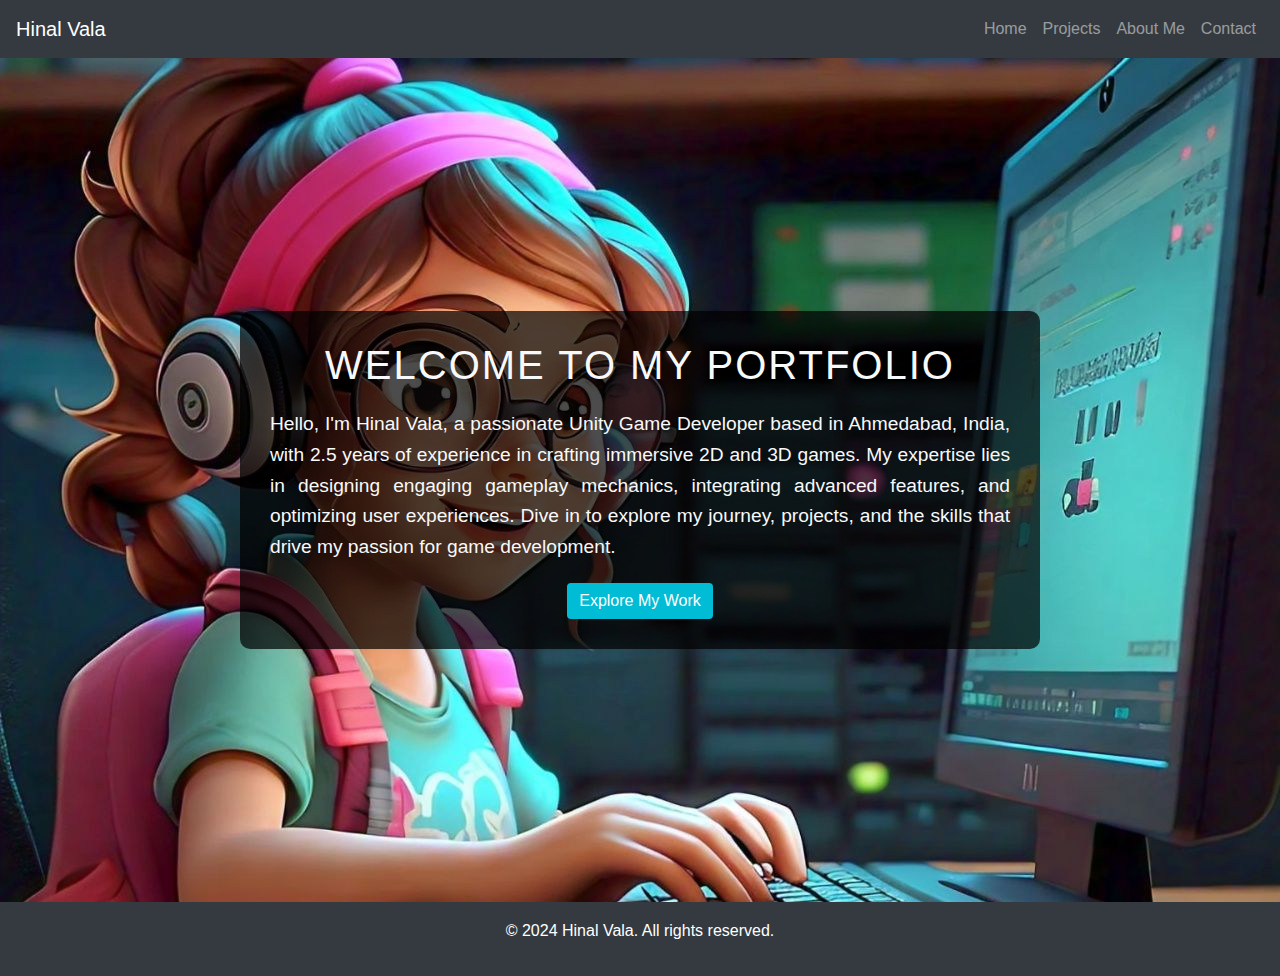
<file: index.html>
<!DOCTYPE html>
<html lang="en">
<head>
    <meta charset="UTF-8">
    <meta name="viewport" content="width=device-width, initial-scale=1.0">
    <title>Home - Hinal Vala</title>
    <link href="https://stackpath.bootstrapcdn.com/bootstrap/4.5.2/css/bootstrap.min.css" rel="stylesheet">
    <link rel="stylesheet" href="css/styles.css">
    <style>
        body {
            background-color: #1a1a1a; /* Dark background */
            color: #f8f9fa; /* Light text color */
            font-family: 'Arial', sans-serif; /* Font style */
        }

        #home {
            display: flex;
            justify-content: center;
            align-items: center;
            height: calc(100vh - 56px); /* Adjust height for navbar */
            text-align: center;
            background: url('image/hv.jpeg') no-repeat center center/cover;
            padding: 20px; /* Padding for better spacing */
        }

        #home .container {
            max-width: 800px; /* Increased width of the container */
            background-color: rgba(0, 0, 0, 0.7); /* Semi-transparent background */
            padding: 30px; /* Increased padding for content */
            border-radius: 10px; /* Rounded corners */
            text-align: justify; /* Justify text */
            display: flex; /* Enable flexbox */
            flex-direction: column; /* Stack children vertically */
            justify-content: center; /* Center vertically */
            align-items: center; /* Center horizontally */
        }

        #home h1 {
            font-size: 2.5rem; /* Larger heading size */
            margin-bottom: 20px; /* Space below heading */
            text-transform: uppercase; /* Uppercase heading */
            letter-spacing: 2px; /* Letter spacing */
        }

        #home p {
            font-size: 1.2rem; /* Increased font size for paragraphs */
            line-height: 1.6; /* Better line spacing */
            margin-bottom: 20px; /* Space below paragraphs */
        }

        footer {
            background-color: #343a40; /* Dark footer background */
            padding: 20px 0; /* Padding for footer */
            color: #f8f9fa; /* Light footer text */
        }

        .btn-primary {
            background-color: #00bcd4; /* Custom button color */
            border: none; /* No border */
        }

        .btn-primary:hover {
            background-color: #0097a7; /* Darker button on hover */
        }
    </style>
</head>
<body>
    <nav class="navbar navbar-expand-lg navbar-dark bg-dark">
        <a class="navbar-brand" href="#">Hinal Vala</a>
        <button class="navbar-toggler" type="button" data-toggle="collapse" data-target="#navbarNav" aria-controls="navbarNav" aria-expanded="false" aria-label="Toggle navigation">
            <span class="navbar-toggler-icon"></span>
        </button>
        <div class="collapse navbar-collapse" id="navbarNav">
            <ul class="navbar-nav ml-auto">
                <li class="nav-item">
                    <a class="nav-link" href="index.html">Home</a>
                </li>
                <li class="nav-item">
                    <a class="nav-link" href="projects.html">Projects</a>
                </li>
                <li class="nav-item">
                    <a class="nav-link" href="about.html">About Me</a>
                </li>
                <li class="nav-item">
                    <a class="nav-link" href="contact.html">Contact</a>
                </li>
            </ul>
        </div>
    </nav>

    <section id="home">
        <div class="container">
            <h1>Welcome to My Portfolio</h1>
            <p>Hello, I'm Hinal Vala, a passionate Unity Game Developer based in Ahmedabad, India, with 2.5 years of experience in crafting immersive 2D and 3D games. My expertise lies in designing engaging gameplay mechanics, integrating advanced features, and optimizing user experiences. Dive in to explore my journey, projects, and the skills that drive my passion for game development.</p>
            <a href="projects.html" class="btn btn-primary">Explore My Work</a>
        </div>
    </section>

    <footer class="bg-dark text-white text-center py-3">
        <p>&copy; 2024 Hinal Vala. All rights reserved.</p>
    </footer>

    <script src="https://code.jquery.com/jquery-3.5.1.slim.min.js"></script>
    <script src="https://cdn.jsdelivr.net/npm/@popperjs/core@2.5.3/dist/umd/popper.min.js"></script>
    <script src="https://stackpath.bootstrapcdn.com/bootstrap/4.5.2/js/bootstrap.min.js"></script>
</body>
</html>
</file>
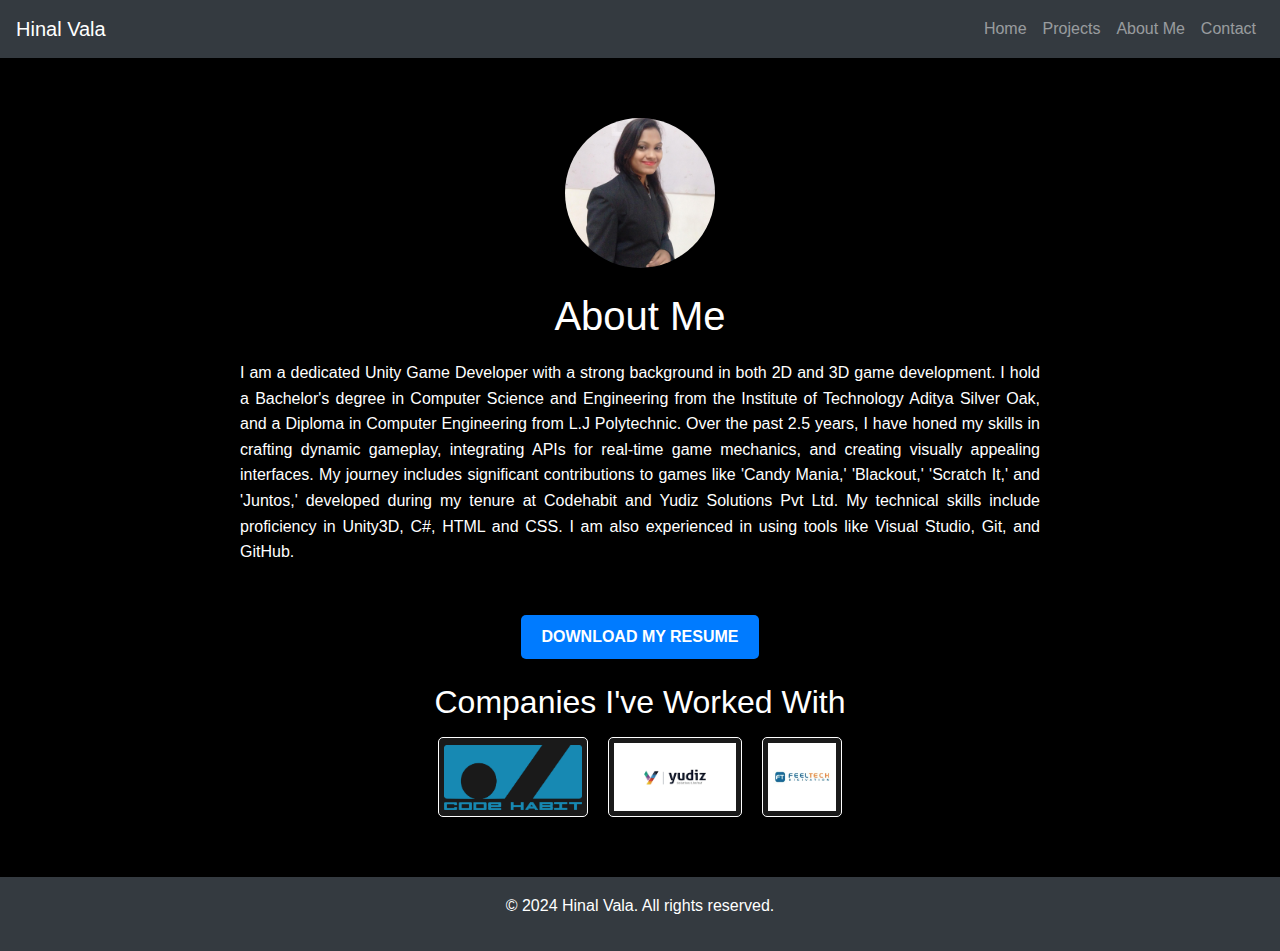
<file: about.html>
<!DOCTYPE html>
<html lang="en">
<head>
    <meta charset="UTF-8">
    <meta name="viewport" content="width=device-width, initial-scale=1.0">
    <title>About Me - Hinal Vala</title>
    <link href="https://stackpath.bootstrapcdn.com/bootstrap/4.5.2/css/bootstrap.min.css" rel="stylesheet">
    <link rel="stylesheet" href="css/styles.css">
    <style>
        body {
            background-color: #121212;
            color: #ffffff;
            margin: 0;
            padding: 0;
            display: flex;
            flex-direction: column;
            min-height: 100vh;
        }
        #about {
            padding: 60px 0;
            flex: 1;
        }
        .profile-pic {
            border-radius: 50%;
            width: 150px;
            height: 150px;
            object-fit: cover;
        }
        .btn-download {
            background-color: #007bff;
            color: white;
            padding: 10px 20px;
            border: none;
            border-radius: 5px;
            text-transform: uppercase;
            font-weight: bold;
            margin-top: 20px; /* Add margin for spacing */
        }
        .btn-download:hover {
            background-color: #0056b3;
        }
        .about-content {
            display: flex;
            flex-direction: column;
            align-items: center;
        }
        .about-content h1 {
            margin-bottom: 20px;
        }
        .about-content p {
            max-width: 800px;
            text-align: justify;
            margin-bottom: 30px;
        }
        .company-logos {
            display: flex;
            justify-content: center;
            flex-wrap: wrap;
            gap: 20px;
            margin-top: 30px;
        }
        .company-logos img {
            max-height: 80px;  /* Set a maximum height for the logos */
            max-width: 150px;  /* Set a maximum width for the logos */
            object-fit: contain;
            border: 1px solid #fff; /* Optional: Add border for better visibility */
            padding: 5px; /* Optional: Add padding around logos */
            background-color: rgba(255, 255, 255, 0.1); /* Optional: Add background for logos */
            border-radius: 5px; /* Optional: Round corners */
        }
        footer {
            background-color: #121212;
            color: white;
            text-align: center;
            padding: 20px 0;
            margin-top: auto;
        }
    </style>
</head>
<body>
    <nav class="navbar navbar-expand-lg navbar-dark bg-dark">
        <a class="navbar-brand" href="#">Hinal Vala</a>
        <button class="navbar-toggler" type="button" data-toggle="collapse" data-target="#navbarNav" aria-controls="navbarNav" aria-expanded="false" aria-label="Toggle navigation">
            <span class="navbar-toggler-icon"></span>
        </button>
        <div class="collapse navbar-collapse" id="navbarNav">
            <ul class="navbar-nav ml-auto">
                <li class="nav-item">
                    <a class="nav-link" href="index.html">Home</a>
                </li>
                <li class="nav-item">
                    <a class="nav-link" href="projects.html">Projects</a>
                </li>
                <li class="nav-item">
                    <a class="nav-link" href="about.html">About Me</a>
                </li>
                <li class="nav-item">
                    <a class="nav-link" href="contact.html">Contact</a>
                </li>
            </ul>
        </div>
    </nav>

    <section id="about" class="text-center">
        <div class="container about-content">
            <img src="image/Hinal (1).jpg" alt="Hinal Vala" class="profile-pic mb-4">
            <h1>About Me</h1>
            <p>
                I am a dedicated Unity Game Developer with a strong background in both 2D and 3D game development. 
                I hold a Bachelor's degree in Computer Science and Engineering from the Institute of Technology Aditya Silver Oak, and a Diploma in Computer Engineering from L.J Polytechnic. 
                Over the past 2.5 years, I have honed my skills in crafting dynamic gameplay, integrating APIs for real-time game mechanics, and creating visually appealing interfaces. 
                My journey includes significant contributions to games like 'Candy Mania,' 'Blackout,' 'Scratch It,' and 'Juntos,' developed during my tenure at Codehabit and Yudiz Solutions Pvt Ltd.
                My technical skills include proficiency in Unity3D, C#, HTML and CSS. 
                I am also experienced in using tools like Visual Studio, Git, and GitHub.
            </p>
            <a href="https://drive.google.com/file/d/1LTXs3uNJic2sJ8K147G01YsSIHAiZpZB/view?usp=drive_link" class="btn btn-download">Download My Resume</a>

            <h2 class="mt-4">Companies I've Worked With</h2> <!-- Added heading for logos -->
            <div class="company-logos mt-2">
                <img src="image/Codehabit.png" alt="Codehabit">
                <img src="image/Yudiz.png" alt="Yudiz Solutions Pvt Ltd">
                <img src="image/feeltech.jfif" alt="Feeltech Digivation Pvt. Ltd.">
            </div>
        </div>
    </section>

    <footer class="bg-dark text-white text-center py-3">
        <p>&copy; 2024 Hinal Vala. All rights reserved.</p>
    </footer>

    <script src="https://code.jquery.com/jquery-3.5.1.slim.min.js"></script>
    <script src="https://cdn.jsdelivr.net/npm/@popperjs/core@2.5.3/dist/umd/popper.min.js"></script>
    <script src="https://stackpath.bootstrapcdn.com/bootstrap/4.5.2/js/bootstrap.min.js"></script>
</body>
</html>
</file>
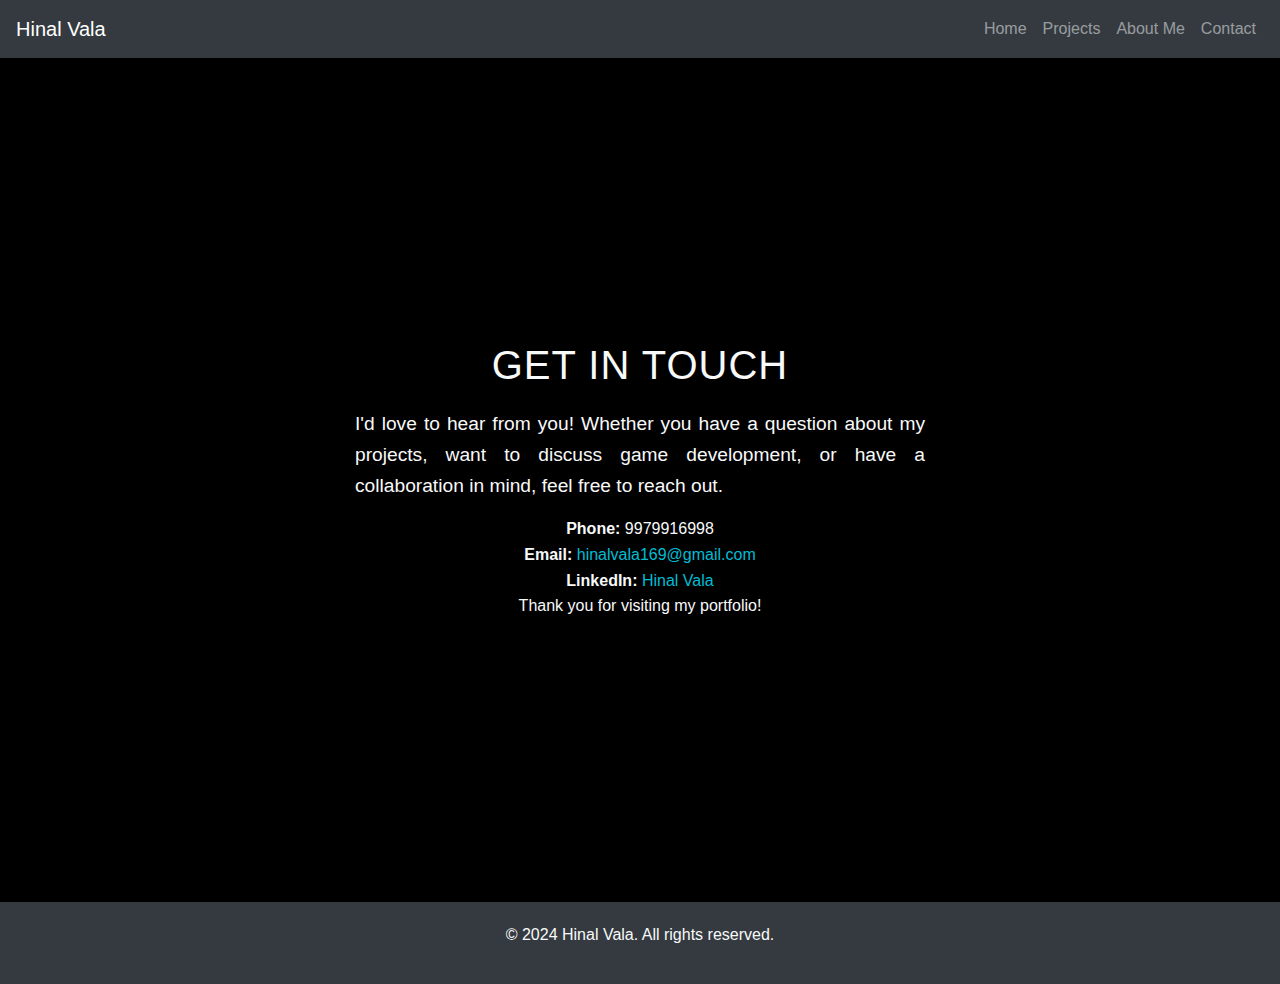
<file: contact.html>
<!DOCTYPE html>
<html lang="en">
<head>
    <meta charset="UTF-8">
    <meta name="viewport" content="width=device-width, initial-scale=1.0">
    <title>Contact - Hinal Vala</title>
    <link href="https://stackpath.bootstrapcdn.com/bootstrap/4.5.2/css/bootstrap.min.css" rel="stylesheet">
    <link rel="stylesheet" href="css/styles.css">
    <style>
        body {
            background-color: #1a1a1a; /* Dark background */
            color: #f8f9fa; /* Light text color */
            font-family: 'Arial', sans-serif; /* Font style */
        }

        #contact {
            padding: 60px 0; /* Increased padding for spacing */
            text-align: center; /* Center all text */
        }

        #contact h1 {
            font-size: 2.5rem; /* Larger heading */
            margin-bottom: 20px; /* Space below heading */
            text-transform: uppercase; /* Uppercase heading */
            letter-spacing: 1px; /* Spacing between letters */
        }

        #contact .intro-text {
            font-size: 1.2rem; /* Increased font size for paragraphs */
            line-height: 1.6; /* Better line spacing */
            margin: 0 0 15px; /* Set bottom margin only */
            text-align: justify; /* Justify text alignment */
        }

        .center-text {
            text-align: center; /* Center align specific paragraphs */
            margin: 0 auto; /* Center the block element */
            display: block; /* Ensure it's a block element */
        }

        footer {
            background-color: #343a40; /* Dark footer background */
            padding: 20px 0; /* Padding for footer */
            color: #f8f9fa; /* Light footer text */
            text-align: center; /* Center footer text */
        }

        a {
            color: #00bcd4; /* Link color */
            text-decoration: none; /* Remove underline */
        }

        a:hover {
            text-decoration: underline; /* Underline on hover */
        }

        @media (max-width: 768px) {
            #contact {
                padding: 40px 20px; /* Adjust padding for smaller screens */
            }
            #contact p {
                font-size: 1rem; /* Adjust font size for smaller screens */
            }
        }
    </style>
</head>
<body>
    <nav class="navbar navbar-expand-lg navbar-dark bg-dark">
        <a class="navbar-brand" href="#">Hinal Vala</a>
        <button class="navbar-toggler" type="button" data-toggle="collapse" data-target="#navbarNav" aria-controls="navbarNav" aria-expanded="false" aria-label="Toggle navigation">
            <span class="navbar-toggler-icon"></span>
        </button>
        <div class="collapse navbar-collapse" id="navbarNav">
            <ul class="navbar-nav ml-auto">
                <li class="nav-item">
                    <a class="nav-link" href="index.html">Home</a>
                </li>
                <li class="nav-item">
                    <a class="nav-link" href="projects.html">Projects</a>
                </li>
                <li class="nav-item">
                    <a class="nav-link" href="about.html">About Me</a>
                </li>
                <li class="nav-item">
                    <a class="nav-link" href="contact.html">Contact</a>
                </li>
            </ul>
        </div>
    </nav>

    <section id="contact">
        <div class="container">
            <h1>Get in Touch</h1>
            <p class="intro-text">I'd love to hear from you! Whether you have a question about my projects, want to discuss game development, or have a collaboration in mind, feel free to reach out.</p>
            <p class="center-text"><strong>Phone:</strong> 9979916998</p>
            <p class="center-text"><strong>Email:</strong> <a href="mailto:hinalvala169@gmail.com">hinalvala169@gmail.com</a></p>
            <p class="center-text"><strong>LinkedIn:</strong> <a href="https://www.linkedin.com/in/hinalvala/" target="_blank">Hinal Vala</a></p>
            <p class="center-text">Thank you for visiting my portfolio!</p>
        </div>
    </section>

    <footer>
        <p>&copy; 2024 Hinal Vala. All rights reserved.</p>
    </footer>

    <script src="https://code.jquery.com/jquery-3.5.1.slim.min.js"></script>
    <script src="https://cdn.jsdelivr.net/npm/@popperjs/core@2.5.3/dist/umd/popper.min.js"></script>
    <script src="https://stackpath.bootstrapcdn.com/bootstrap/4.5.2/js/bootstrap.min.js"></script>
</body>
</html>
</file>
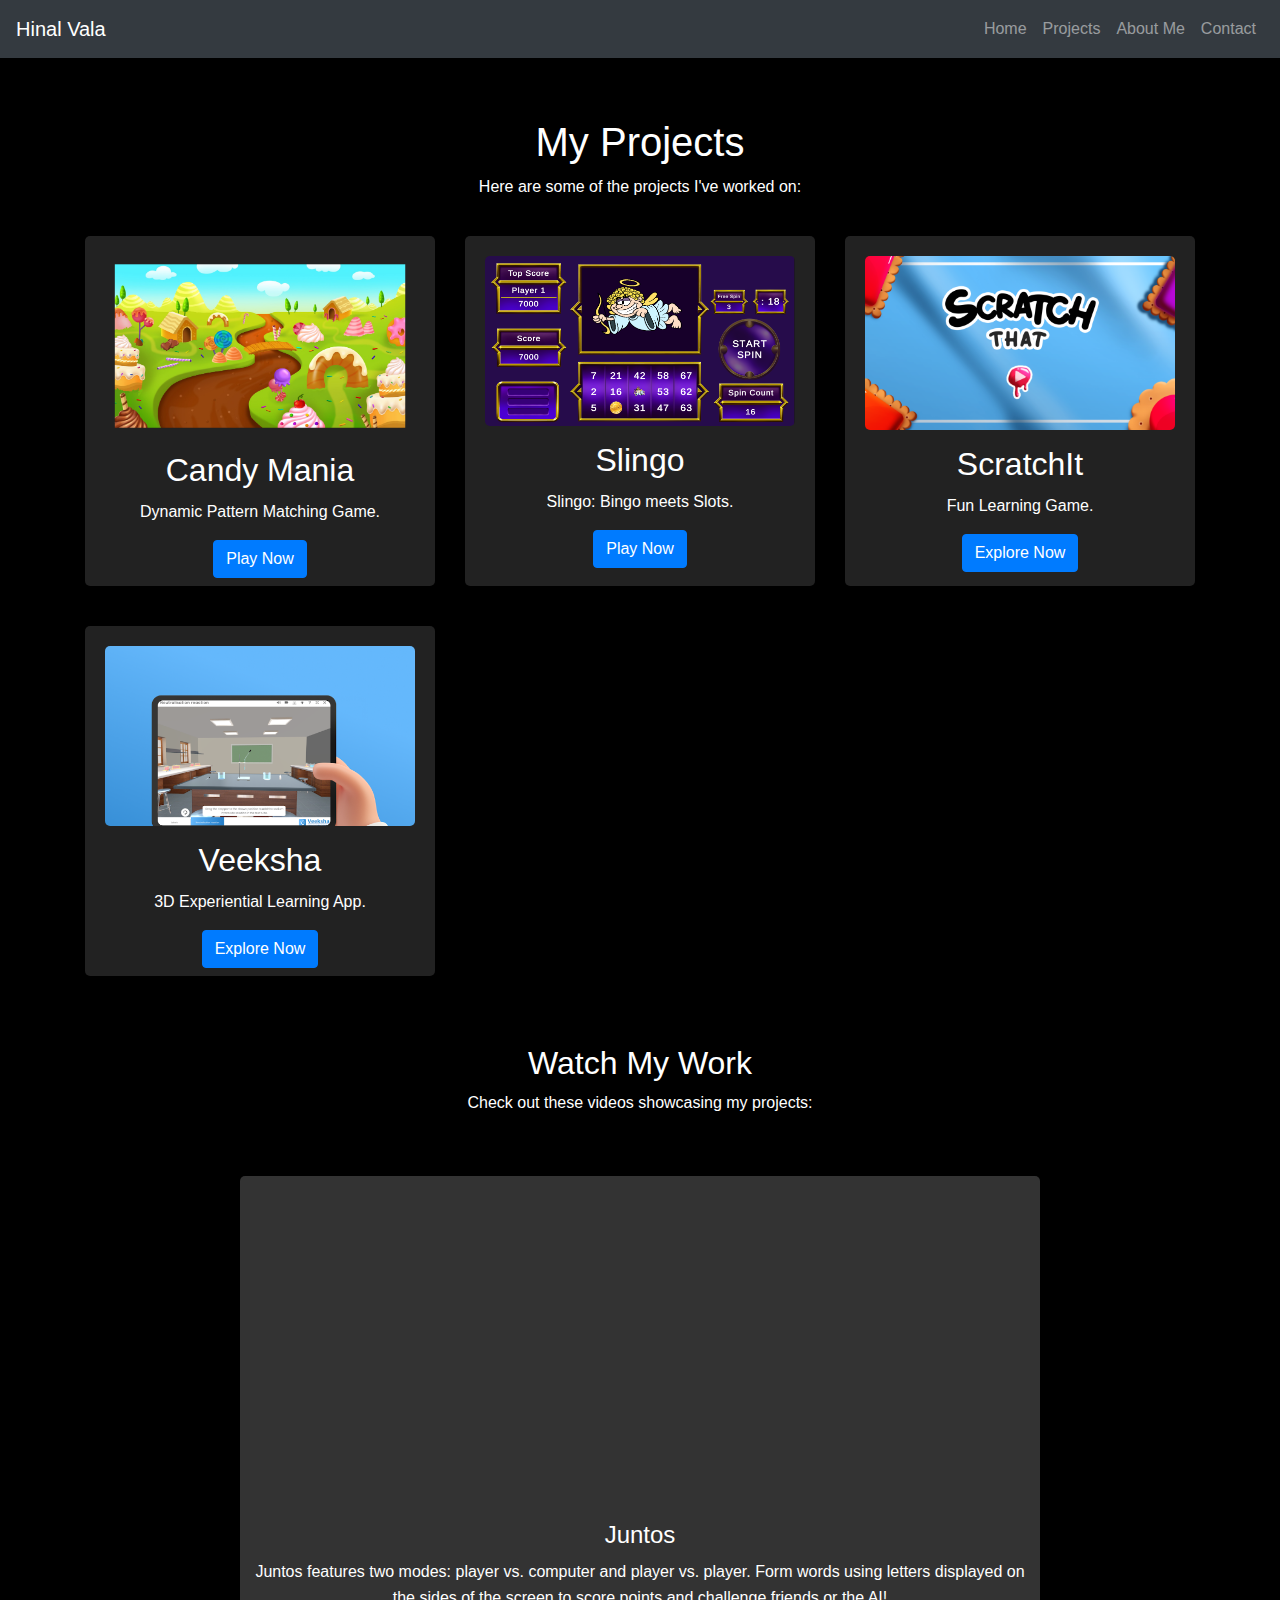
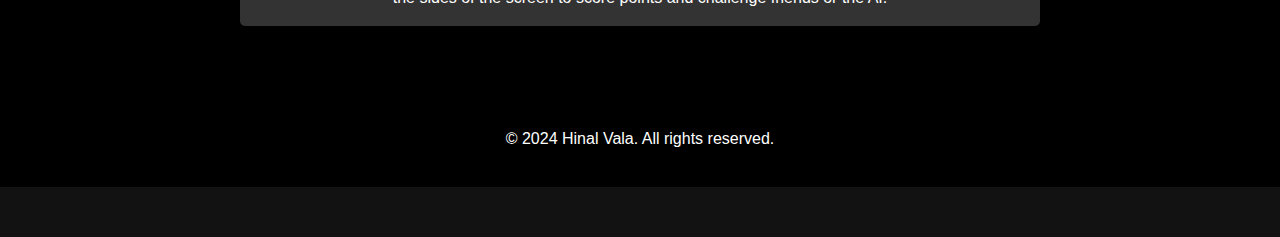
<file: projects.html>
<!DOCTYPE html>
<html lang="en">
<head>
    <meta charset="UTF-8">
    <meta name="viewport" content="width=device-width, initial-scale=1.0">
    <title>Projects - Hinal Vala</title>
    <link href="https://stackpath.bootstrapcdn.com/bootstrap/4.5.2/css/bootstrap.min.css" rel="stylesheet">
    <link rel="stylesheet" href="css/styles.css">
    <style>
        body {
            background-color: #121212;
            color: #ffffff;
            padding-bottom: 50px; /* Add padding to the bottom of the page */
        }
        .project-card {
            background-color: #222;
            border-radius: 5px;
            padding: 20px;
            margin: 20px 0; /* Vertical margin for better spacing */
            transition: transform 0.2s;
            height: 350px; /* Height for project card */
            display: flex;
            flex-direction: column; /* Stack content vertically */
            justify-content: space-between; /* Space out the content */
            overflow: hidden; /* Prevent overflow */
        }
        .project-card:hover {
            transform: scale(1.05);
        }
        .project-image {
            width: 100%;
            height: 180px; /* Height for the image */
            object-fit: cover; /* Ensures the image covers the area without distortion */
            border-radius: 5px;
            margin-bottom: 10px; /* Space below the image */
        }
        .project-info {
            flex-grow: 1; /* Allow this section to grow and fill space */
            display: flex;
            flex-direction: column; /* Stack title, description, and button vertically */
            justify-content: space-between; /* Space out the content */
            align-items: center; /* Center content horizontally */
            text-align: center; /* Center text */
        }
        .project-info h2, .project-info p {
            margin: 5px 0; /* Adjust margin for better spacing */
        }
        .project-info p {
            max-height: 60px; /* Limit height for descriptions */
            overflow: hidden; /* Hide overflow text */
            text-overflow: ellipsis; /* Add ellipsis for overflow */
        }
        .project-info a {
            margin-top: 10px; /* Space above the button */
            margin-bottom: 0; /* No margin below the button */
        }
        .youtube-videos {
            display: flex;
            flex-direction: column; /* Stack videos vertically */
            margin-top: 40px; /* Increased margin for spacing */
            align-items: center; /* Center items */
        }
        .youtube-video {
            margin: 20px 0; /* Vertical margin for each video */
            border-radius: 5px;
            overflow: hidden;
            box-shadow: 0 4px 8px rgba(0, 0, 0, 0.2);
            width: 100%; /* Full width */
            max-width: 800px; /* Set a maximum width */
            display: flex; /* Use flex to align video and description */
            flex-direction: column; /* Stack content vertically */
            background-color: #333; /* Background color for better contrast */
            padding: 15px; /* Add padding */
        }
        .youtube-video iframe {
            width: 100%; /* Full width for better responsiveness */
            height: 315px; /* Adjust height as needed */
            margin-bottom: 15px; /* Space between video and text */
            border-radius: 5px; /* Rounded corners */
        }
        .video-info {
            text-align: center; /* Center text */
        }
        .video-info h3 {
            margin: 0 0 10px; /* Margin adjustments */
            font-size: 1.5em; /* Adjust title font size */
        }
        .video-info p {
            margin: 0; /* Remove default margin */
            font-size: 1em; /* Adjust font size */
        }

        @media (max-width: 768px) {
            .project-card {
                height: auto; /* Allow card height to adjust based on content */
            }
            .youtube-video {
                max-width: 100%; /* Allow video to use full width on smaller screens */
            }
        }
    </style>
</head>
<body>
    <nav class="navbar navbar-expand-lg navbar-dark bg-dark">
        <a class="navbar-brand" href="#">Hinal Vala</a>
        <button class="navbar-toggler" type="button" data-toggle="collapse" data-target="#navbarNav" aria-controls="navbarNav" aria-expanded="false" aria-label="Toggle navigation">
            <span class="navbar-toggler-icon"></span>
        </button>
        <div class="collapse navbar-collapse" id="navbarNav">
            <ul class="navbar-nav ml-auto">
                <li class="nav-item">
                    <a class="nav-link" href="index.html">Home</a>
                </li>
                <li class="nav-item">
                    <a class="nav-link" href="projects.html">Projects</a>
                </li>
                <li class="nav-item">
                    <a class="nav-link" href="about.html">About Me</a>
                </li>
                <li class="nav-item">
                    <a class="nav-link" href="contact.html">Contact</a>
                </li>
            </ul>
        </div>
    </nav>

    <section class="text-center">
        <div class="container">
            <h1>My Projects</h1>
            <p>Here are some of the projects I've worked on:</p>
            <div class="row">
                <div class="col-12 col-md-4">
                    <div class="project-card">
                        <img src="image/Candy.png" alt="Project 1" class="project-image">
                        <div class="project-info">
                            <h2>Candy Mania</h2>
                            <p>Dynamic Pattern Matching Game.</p>
                            <a href="https://bingo.codehabbit.com/" class="btn btn-primary">Play Now</a>
                        </div>
                    </div>
                </div>

                <div class="col-12 col-md-4">
                    <div class="project-card">
                        <img src="image/Slingo.PNG" alt="Project 1" class="project-image">
                        <div class="project-info">
                            <h2>Slingo</h2>
                            <p>Slingo: Bingo meets Slots.</p>
                            <a href="https://slingo-seven.vercel.app/" class="btn btn-primary">Play Now</a>
                        </div>
                    </div>
                </div>

                <div class="col-12 col-md-4">
                    <div class="project-card">
                        <img src="image/ScratchIt.png" alt="Project 2" class="project-image">
                        <div class="project-info">
                            <h2>ScratchIt</h2>
                            <p>Fun Learning Game.</p>
                            <a href="https://play.google.com/store/apps/details?id=com.Codehabit.ScratchIt" class="btn btn-primary">Explore Now</a>
                        </div>
                    </div>
                </div>

                <div class="col-12 col-md-4">
                    <div class="project-card">
                        <img src="image/veeksha.PNG" alt="Project 3" class="project-image">
                        <div class="project-info">
                            <h2>Veeksha</h2>
                            <p>3D Experiential Learning App.</p>
                            <a href="https://play.google.com/store/apps/details?id=com.ftd.veeksha" class="btn btn-primary">Explore Now</a>
                        </div>
                    </div>
                </div>
            </div>

            <h2 class="mt-5">Watch My Work</h2>
            <p>Check out these videos showcasing my projects:</p>
            <div class="youtube-videos">
                <div class="youtube-video">
                    <iframe src="https://www.youtube.com/embed/7WcCgGQhG60" frameborder="0" allowfullscreen></iframe>
                    <div class="video-info">
                        <h3>Juntos</h3>
                        <p>Juntos features two modes: player vs. computer and player vs. player. Form words using letters displayed on the sides of the screen to score points and challenge friends or the AI!</p>
                    </div>
                </div>
                <!-- Add more video containers as needed -->
            </div>
        </div>
    </section>

    <footer class="text-center">
        <p>&copy; 2024 Hinal Vala. All rights reserved.</p>
    </footer>

    <script src="https://code.jquery.com/jquery-3.5.1.slim.min.js"></script>
    <script src="https://cdn.jsdelivr.net/npm/@popperjs/core@2.5.3/dist/umd/popper.min.js"></script>
    <script src="https://stackpath.bootstrapcdn.com/bootstrap/4.5.2/js/bootstrap.min.js"></script>
</body>
</html>
</file>
<file: css/styles.css>
/* Basic Reset */
* {
    margin: 0;
    padding: 0;
    box-sizing: border-box;
}

body {
    font-family: Arial, sans-serif;
    line-height: 1.6;
    background-color: #000; /* Black background */
    color: #fff; /* White text */
}

section {
    padding: 60px 0;
    background-color: #000; /* Ensure sections have a black background */
}

footer {
    background-color: #000; /* Black footer */
    color: #fff; /* White text */
    padding: 20px 0;
}

/* Additional styles for your components */
.navbar {
    background-color: #343a40; /* Dark background for navbar */
}

.nav-link {
    color: #ffffff; /* White text for links */
    transition: background-color 0.3s, color 0.3s; /* Smooth transition */
}

.nav-link:hover {
    background-color: #495057; /* Darker background on hover */
    color: #ffffff; /* Keep text white on hover */
}

.nav-item.active .nav-link, .nav-link:focus {
    background-color: #495057; /* Darker background for active link */
    color: #ffffff; /* White text for active link */
    font-weight: bold; /* Make active link bold */
    border-radius: 5px; /* Rounded corners for active link */
    outline: none; /* Remove focus outline */
}

#home {
    display: flex;
    justify-content: center;
    align-items: center;
    height: calc(100vh - 56px); /* Full height minus navbar height */
    text-align: center;

}

#home .container {
    max-width: 600px;
    background-color: rgba(0, 0, 0, 0.7); /* Semi-transparent background for readability */
    padding: 20px;
    border-radius: 10px;
}

#contact {
    display: flex;
    justify-content: center;
    align-items: center;
    min-height: calc(100vh - 56px); /* Full height minus navbar height */
    text-align: center;
}

#contact .container {
    max-width: 600px;
}
</file>
